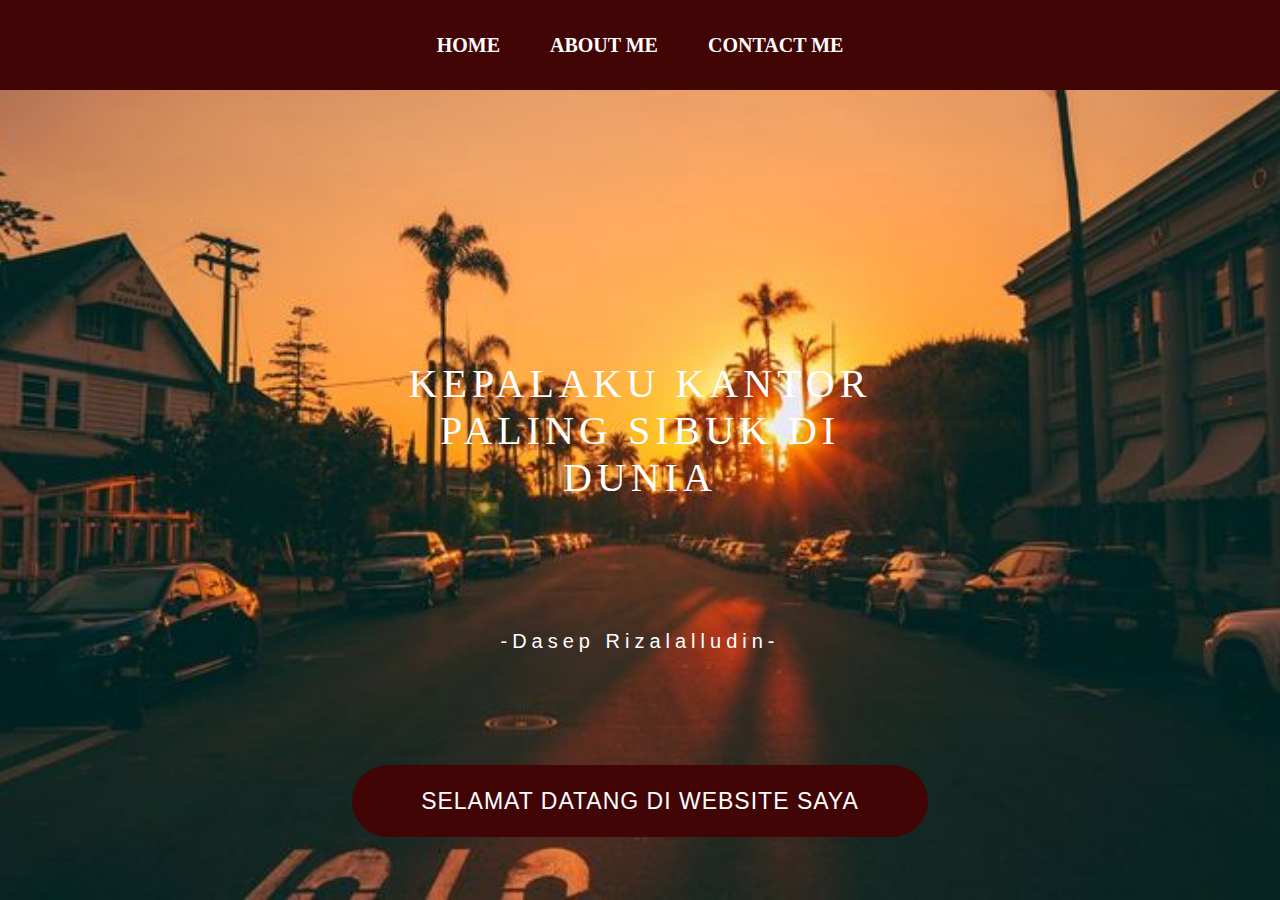
<file: index.html>
<html>
    <head>
        <title>Website Saya</title>
        <link rel="stylesheet" href="style.css" />
    </head>
    <body>
        
        <div class="aa-navbar">
            <li><a href="index.html" class="a-navbar">HOME</a></li>
            <li><a href="about.html" class="a-navbar">ABOUT ME</a></li>
            <li><a href="contact.html" class="a-navbar">CONTACT ME</a></li>
        </div>
        
        <div class="container-content">
            <d1 class="teks-1">KEPALAKU KANTOR PALING SIBUK DI DUNIA</d1>
            <aa class="aa">-Dasep Rizalalludin-</aa>
            <p class="footer">SELAMAT DATANG DI WEBSITE SAYA</p> 
        </div>
       
    </body>
</file>
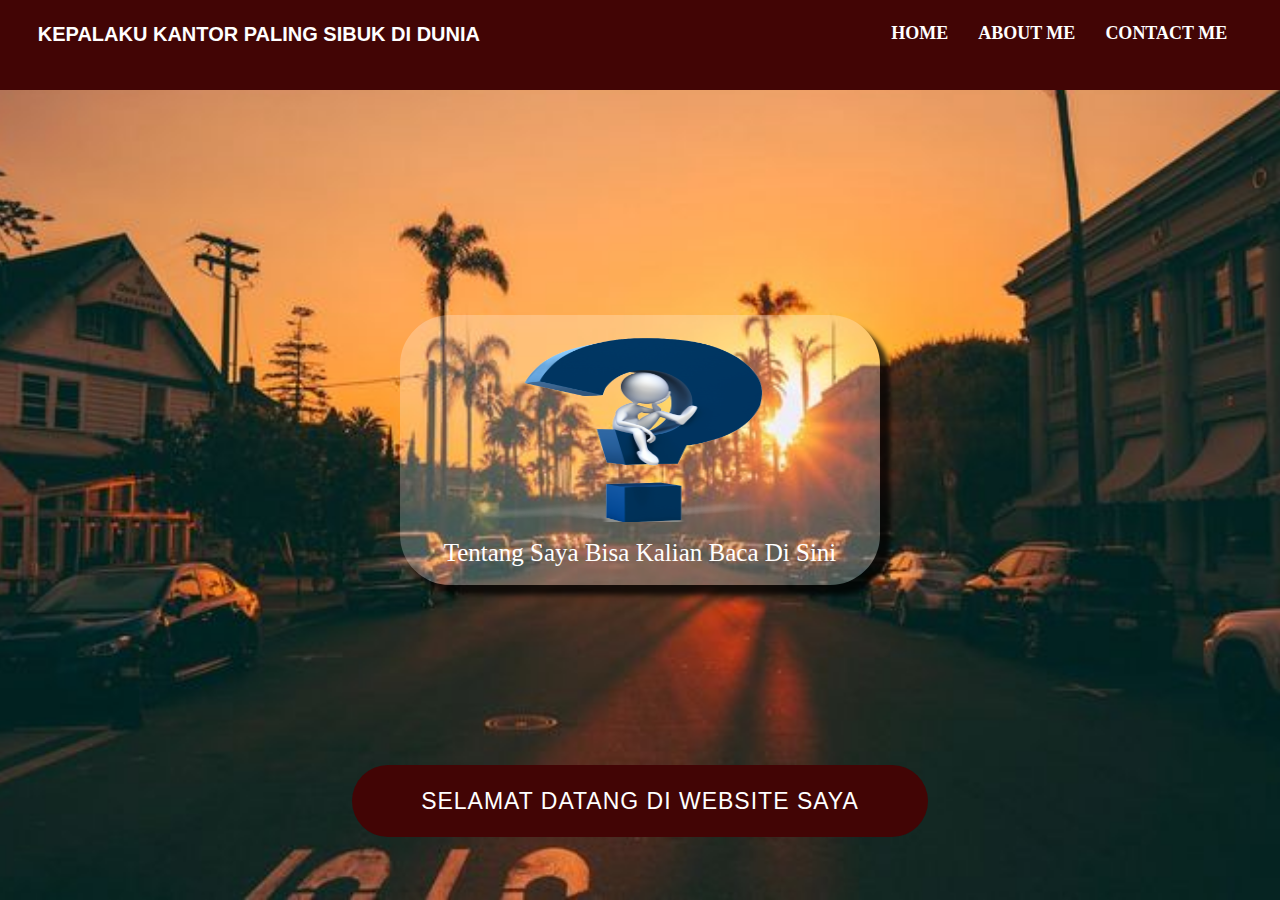
<file: about.html>
<html>
    <head>
        <title>About Me</title>
        <link rel="stylesheet" href="style.css" />
    </head>
    <body>

        <div class="ab-navbar">
            <ul>KEPALAKU KANTOR PALING SIBUK DI DUNIA</ul>
        </div>

        <div class="about">
            <li><a href="index.html" class="a-navbar">HOME</a></li>
            <li><a href="about.html" class="a-navbar">ABOUT ME</a></li>
            <li><a href="contact.html" class="a-navbar">CONTACT ME</a></li>
        </div>
        
        <div class="container-content">
            <a href="biodata.html"
            class="a-content">
                 <img src="data.png" class="img-content"/>
                 <p> Tentang Saya Bisa Kalian Baca Di Sini</p>
            </a>
                <p class="footer">SELAMAT DATANG DI WEBSITE SAYA</p>
        </div>
           
    </body>
</file>
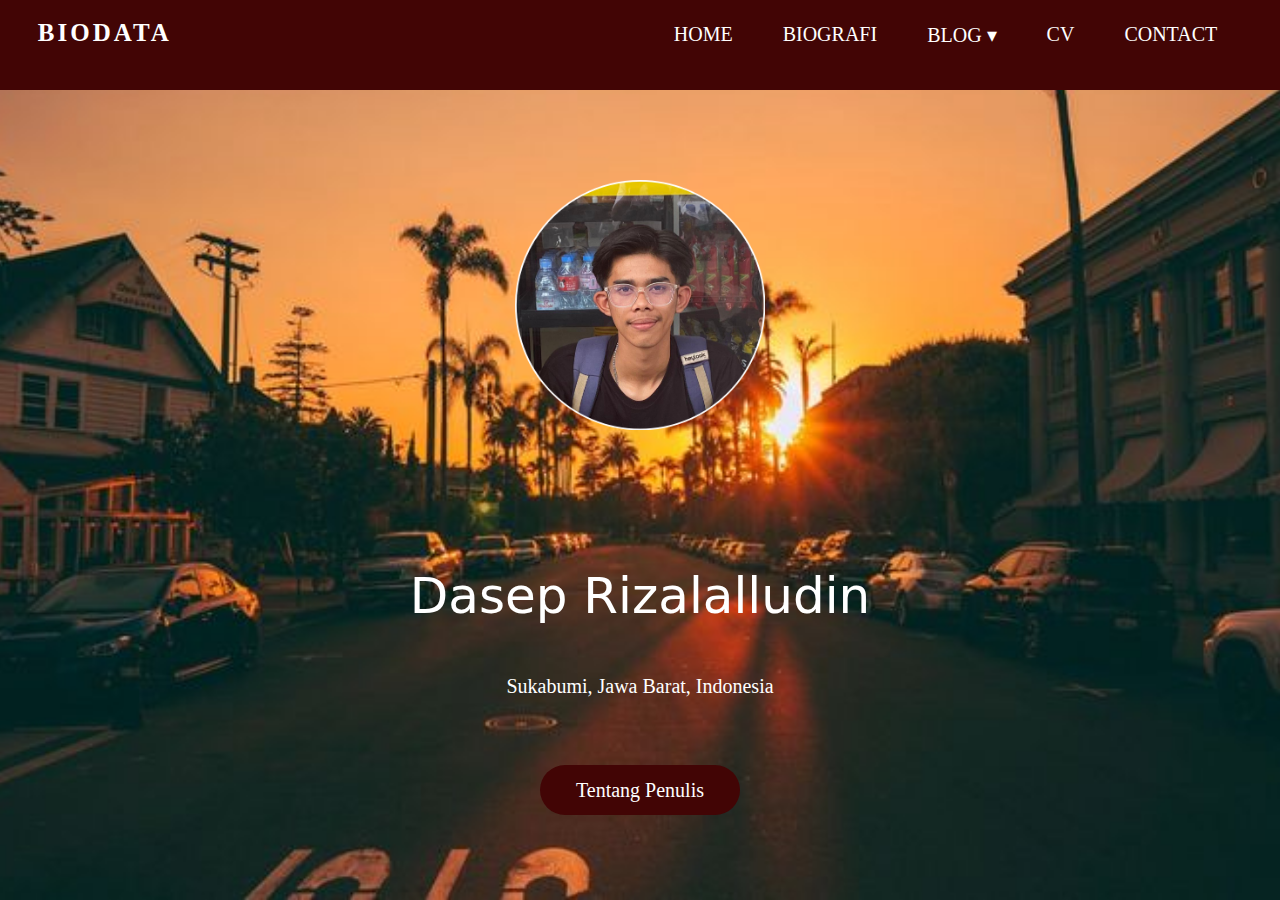
<file: biodata.html>
<html>
    <head>
        <title>BIODATA</title>
        <meta name="viewport" content="width=device-width, intial-scale=1.0">
        <link rel="stylesheet" href="style.css"/>
    </head>
    <body>
        
        <div class="logo">
             <h4>BIODATA</h4>
        </div>

       <div class="bio">
            <li><a href="index.html">HOME</a></li>
                <li><a href="biografi.html">BIOGRAFI</a></li>
                <li><a>BLOG ▾</a>
                    <ul class="dropdown">
                        <li1><a href="essay.html">ESSAY</a></li1>
                        <li2><a href="#">PUTIH ABU</a></li2>
                        <li3><a href="#">PUISI</a></li3>
                    </ul>
                </li>
                <li><a href="cv.html">CV</a></li>
                <li><a href="sosial.html">CONTACT</a></li>
        </div>             

        <div class="fotoku">
            <img src="dace.png" class="dace-content"/>
            <p>Dasep Rizalalludin</p>
            <p1>Sukabumi, Jawa Barat, Indonesia</p1>
            <a href="penulis.html"> Tentang Penulis</a>
        </div>
        
    </body>
</html>
</file>
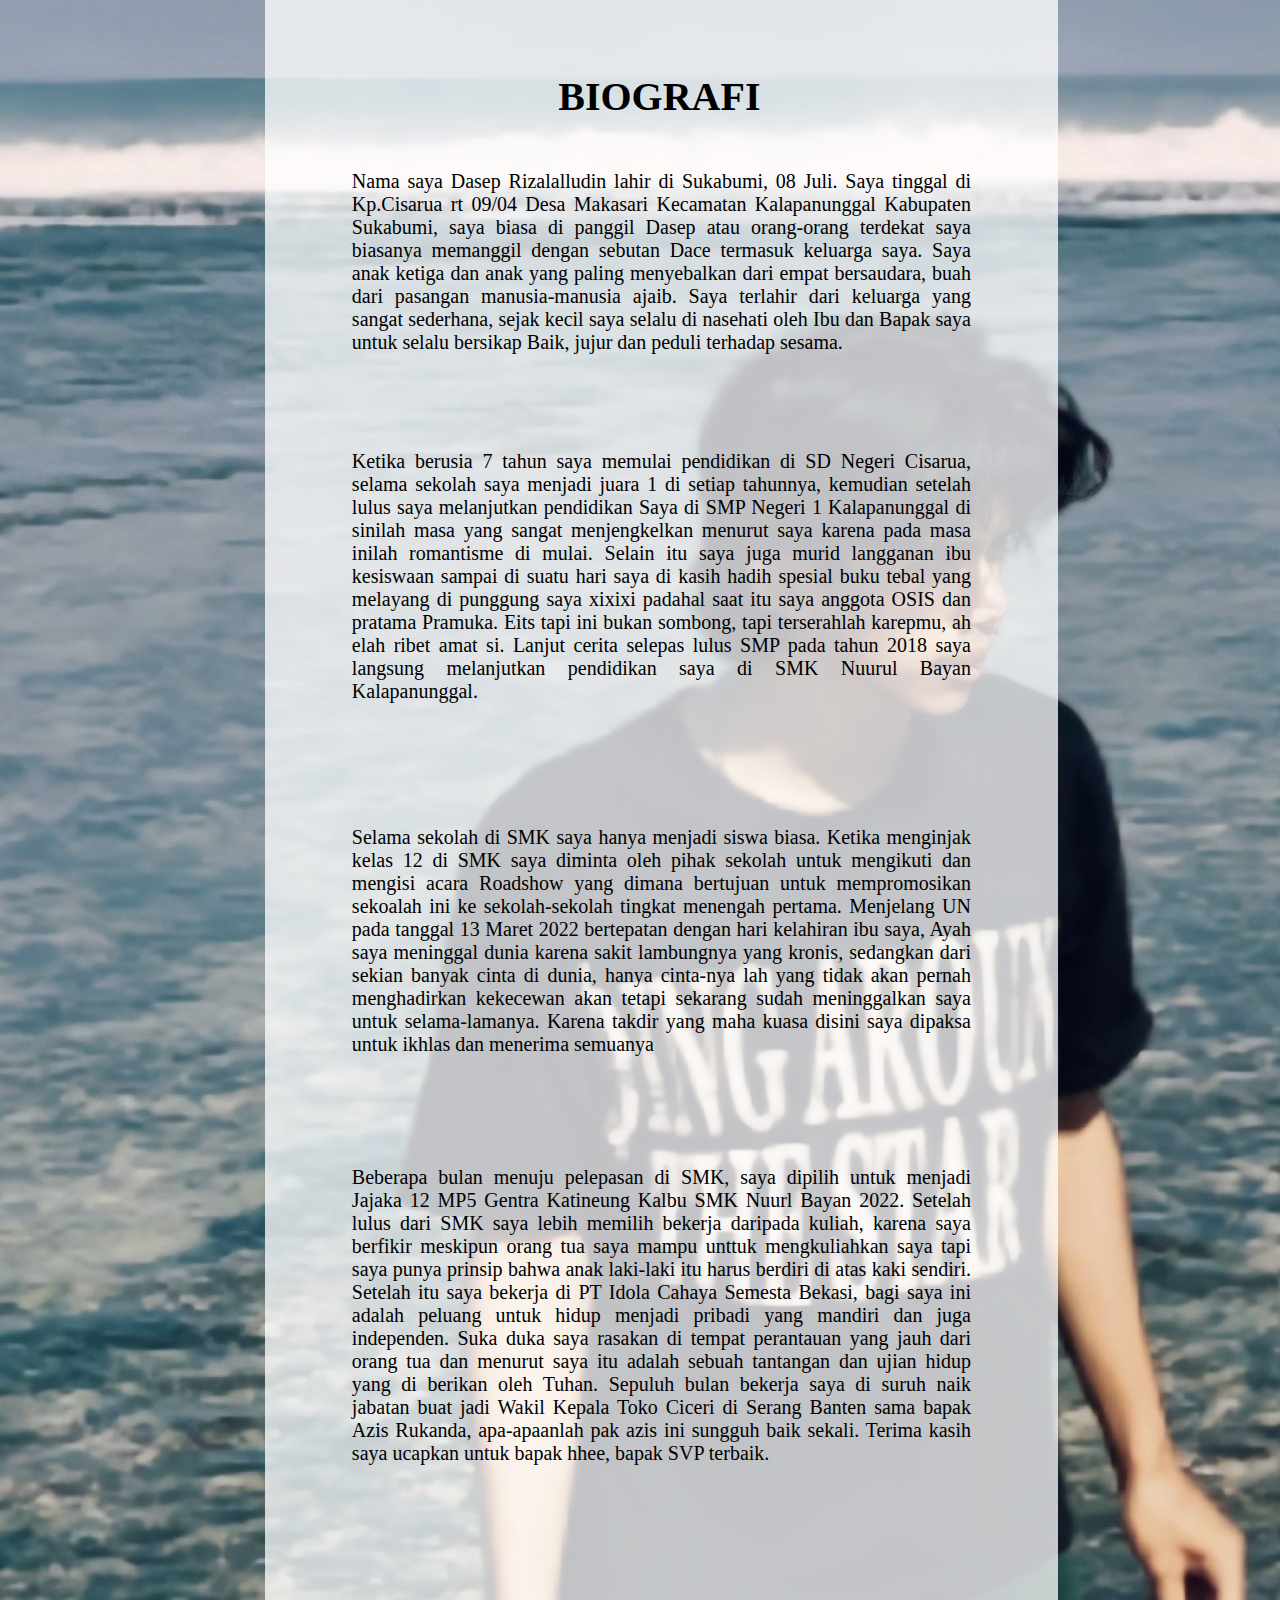
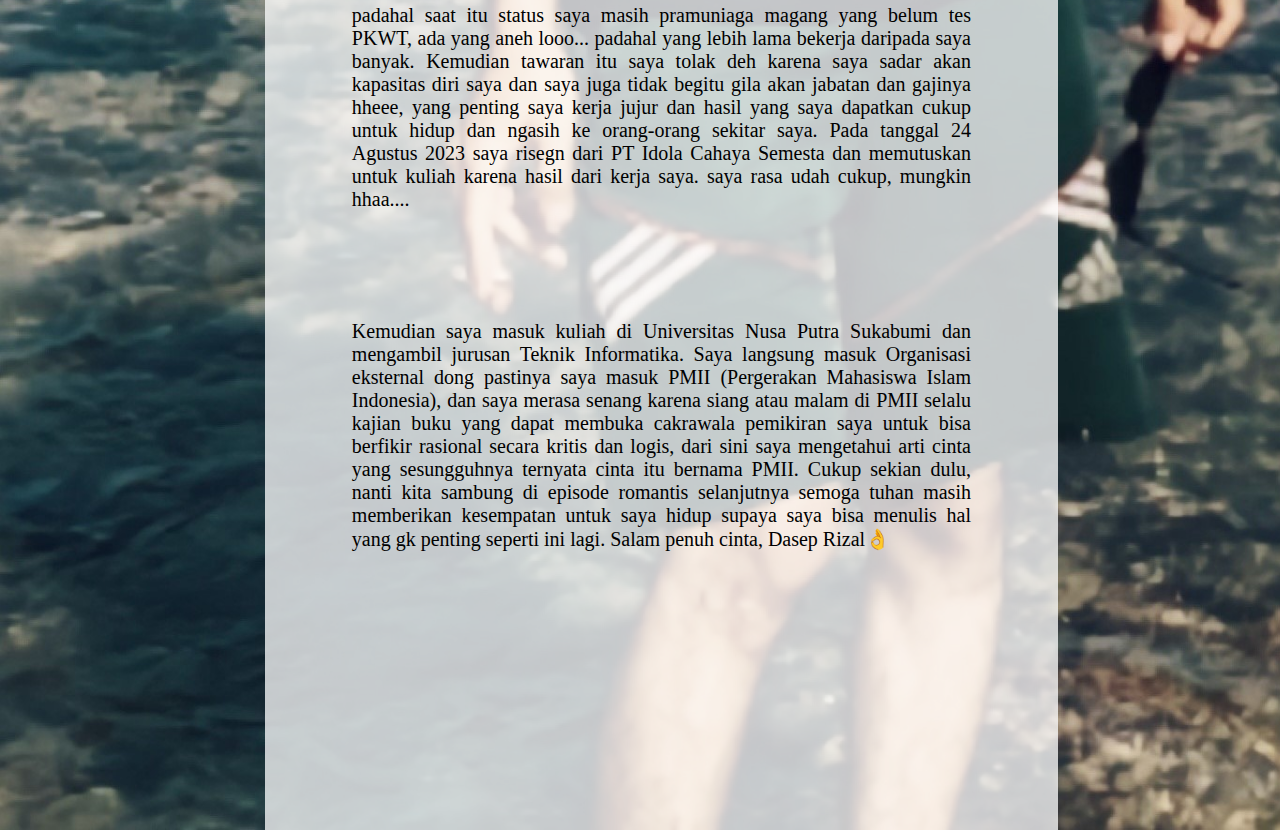
<file: biografi.html>
<html>
    <head>
        <title>Biografi</title>
        <link rel="stylesheet" href="style.css"/>
    </head>

    <body>
        
        <div class="background-image">
            <h1>BIOGRAFI</h1>
            <p>Nama saya Dasep Rizalalludin lahir di Sukabumi, 08 Juli. Saya tinggal di Kp.Cisarua rt 09/04 Desa Makasari Kecamatan Kalapanunggal Kabupaten Sukabumi, saya biasa di panggil Dasep atau orang-orang terdekat saya biasanya memanggil dengan sebutan Dace termasuk keluarga saya. Saya anak ketiga dan anak yang paling menyebalkan dari empat bersaudara, buah dari pasangan manusia-manusia ajaib. Saya terlahir dari keluarga yang sangat sederhana, sejak kecil saya selalu di nasehati oleh Ibu dan Bapak saya untuk selalu bersikap Baik, jujur dan peduli terhadap sesama.</p>
            <p1>Ketika berusia 7 tahun saya memulai pendidikan di SD Negeri Cisarua, selama sekolah saya menjadi juara 1 di setiap tahunnya, kemudian setelah lulus saya melanjutkan pendidikan Saya di SMP Negeri 1 Kalapanunggal di sinilah masa yang sangat menjengkelkan menurut saya karena pada masa inilah romantisme di mulai. Selain itu saya juga murid langganan ibu kesiswaan sampai di suatu hari saya di kasih hadih spesial buku tebal yang melayang di punggung saya xixixi padahal saat itu saya anggota OSIS dan pratama Pramuka. Eits tapi ini bukan sombong, tapi terserahlah karepmu, ah elah ribet amat si. Lanjut cerita selepas lulus SMP pada tahun 2018 saya langsung melanjutkan pendidikan saya di SMK Nuurul Bayan Kalapanunggal.</p1>
            <p2>Selama sekolah di SMK saya hanya menjadi siswa biasa. Ketika menginjak kelas 12 di SMK saya diminta oleh pihak sekolah untuk mengikuti dan mengisi acara Roadshow yang dimana bertujuan untuk mempromosikan sekoalah ini ke sekolah-sekolah tingkat menengah pertama. Menjelang UN pada tanggal 13 Maret 2022 bertepatan dengan hari kelahiran ibu saya, Ayah saya meninggal dunia karena sakit lambungnya yang kronis, sedangkan dari sekian banyak cinta di dunia, hanya cinta-nya lah yang tidak akan pernah menghadirkan kekecewan akan tetapi sekarang  sudah meninggalkan saya untuk selama-lamanya. Karena takdir yang maha kuasa disini saya dipaksa untuk ikhlas dan menerima semuanya</p2>
            <p3>Beberapa bulan menuju pelepasan di SMK, saya dipilih untuk menjadi Jajaka 12 MP5 Gentra Katineung Kalbu SMK Nuurl Bayan 2022. Setelah lulus dari SMK saya lebih memilih bekerja daripada kuliah, karena saya berfikir meskipun orang tua saya mampu unttuk mengkuliahkan saya tapi saya punya prinsip bahwa anak laki-laki itu harus berdiri di atas kaki sendiri. Setelah itu saya bekerja di PT Idola Cahaya Semesta Bekasi, bagi saya ini adalah peluang untuk hidup menjadi pribadi yang mandiri dan juga independen. Suka duka saya rasakan di tempat perantauan yang jauh dari orang tua dan menurut saya itu adalah sebuah tantangan dan ujian hidup yang di berikan oleh Tuhan. Sepuluh bulan bekerja saya di suruh naik jabatan buat jadi Wakil Kepala Toko Ciceri di Serang Banten sama bapak Azis Rukanda, apa-apaanlah pak azis ini sungguh baik sekali. Terima kasih saya ucapkan untuk bapak hhee, bapak SVP terbaik.</p3>
            <p4>padahal saat itu status saya masih pramuniaga magang yang belum tes PKWT, ada yang aneh looo... padahal yang lebih lama bekerja daripada saya banyak. Kemudian tawaran itu saya tolak deh karena saya sadar akan kapasitas diri saya dan saya juga tidak begitu gila akan jabatan dan gajinya hheee, yang penting saya kerja jujur dan hasil yang saya dapatkan cukup untuk hidup dan ngasih ke orang-orang sekitar saya. Pada tanggal 24 Agustus 2023 saya risegn dari PT Idola Cahaya Semesta dan memutuskan untuk kuliah karena hasil dari kerja saya. saya rasa udah cukup, mungkin hhaa.... </p4>
            <p5>Kemudian saya masuk kuliah di Universitas Nusa Putra Sukabumi dan mengambil jurusan Teknik Informatika. Saya langsung  masuk Organisasi eksternal dong pastinya saya masuk PMII (Pergerakan Mahasiswa Islam Indonesia), dan saya merasa senang karena siang atau malam di PMII selalu kajian buku yang dapat membuka cakrawala pemikiran saya untuk bisa berfikir rasional secara kritis dan logis, dari sini saya mengetahui arti cinta yang sesungguhnya ternyata cinta itu bernama PMII. Cukup sekian dulu, nanti kita sambung di episode romantis selanjutnya semoga tuhan masih memberikan kesempatan untuk saya hidup supaya saya bisa menulis hal yang gk penting seperti ini lagi. Salam penuh cinta, Dasep Rizal👌</p5>
        </div>

        <div class="biografi"> 
            <img src="pantai.jpg">   
        </div>
    
    </body>
</html>
</file>
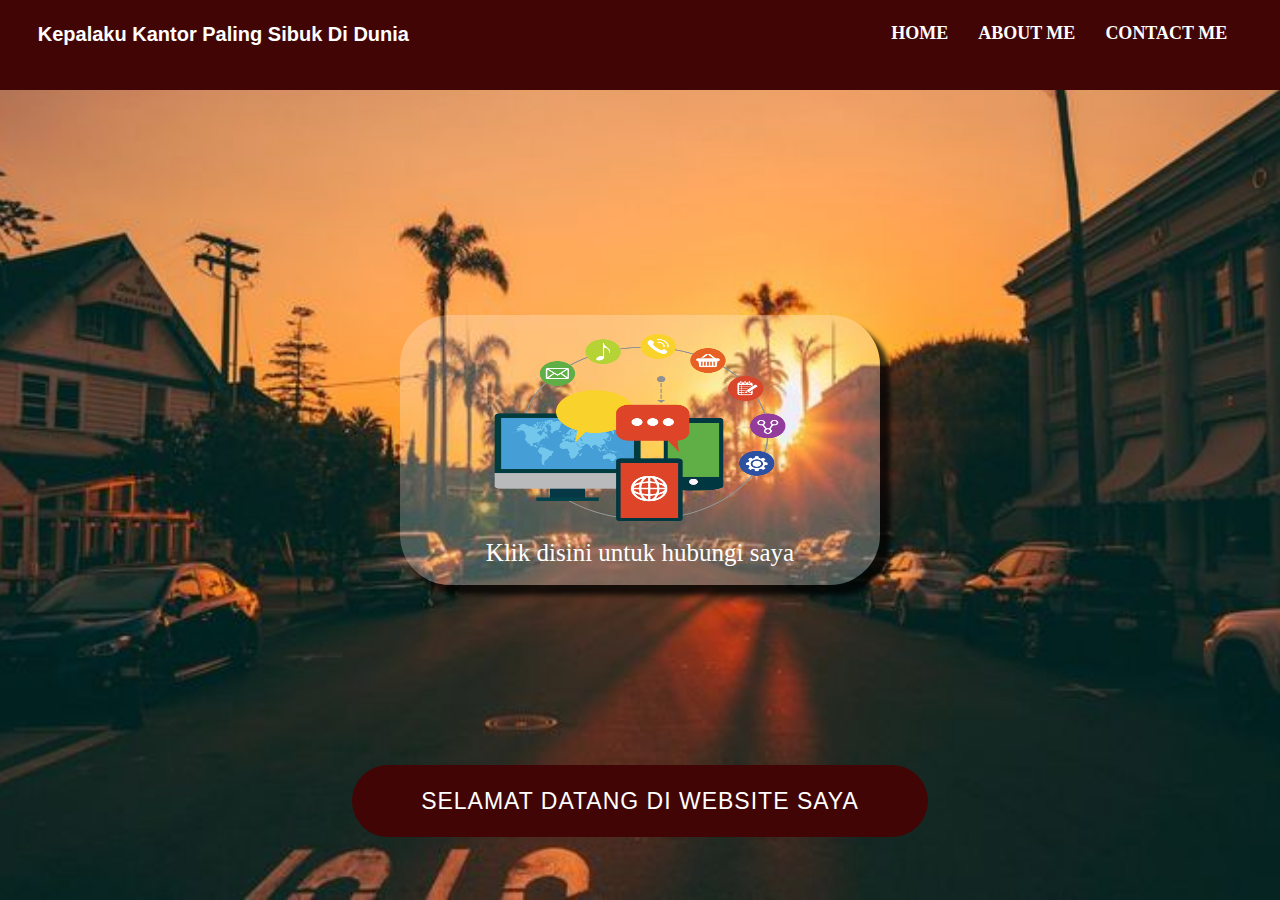
<file: contact.html>
<html>
    <head>
        <title>Contact Me</title>
        <link rel="stylesheet" href="style.css" />
    </head>
    <body>
        <div class="ab-navbar">
            <ul>Kepalaku Kantor Paling Sibuk Di Dunia</ul>
        </div>
        
        <div class="about">
            <li><a href="index.html" class="a-navbar">HOME</a></li>
            <li><a href="about.html" class="a-navbar">ABOUT ME</a></li>
            <li><a href="contact.html" class="a-navbar">CONTACT ME</a></li>
        </div>
    
        <div class="container-content">
            <a href="sosial.html"
            class="a-content">
                 <img src="sosial.png" class="img-content"/>
                 <p> Klik disini untuk hubungi saya</p>
            </a>
                <p class="footer">SELAMAT DATANG DI WEBSITE SAYA</p>
        </div> 
    </body>
</file>
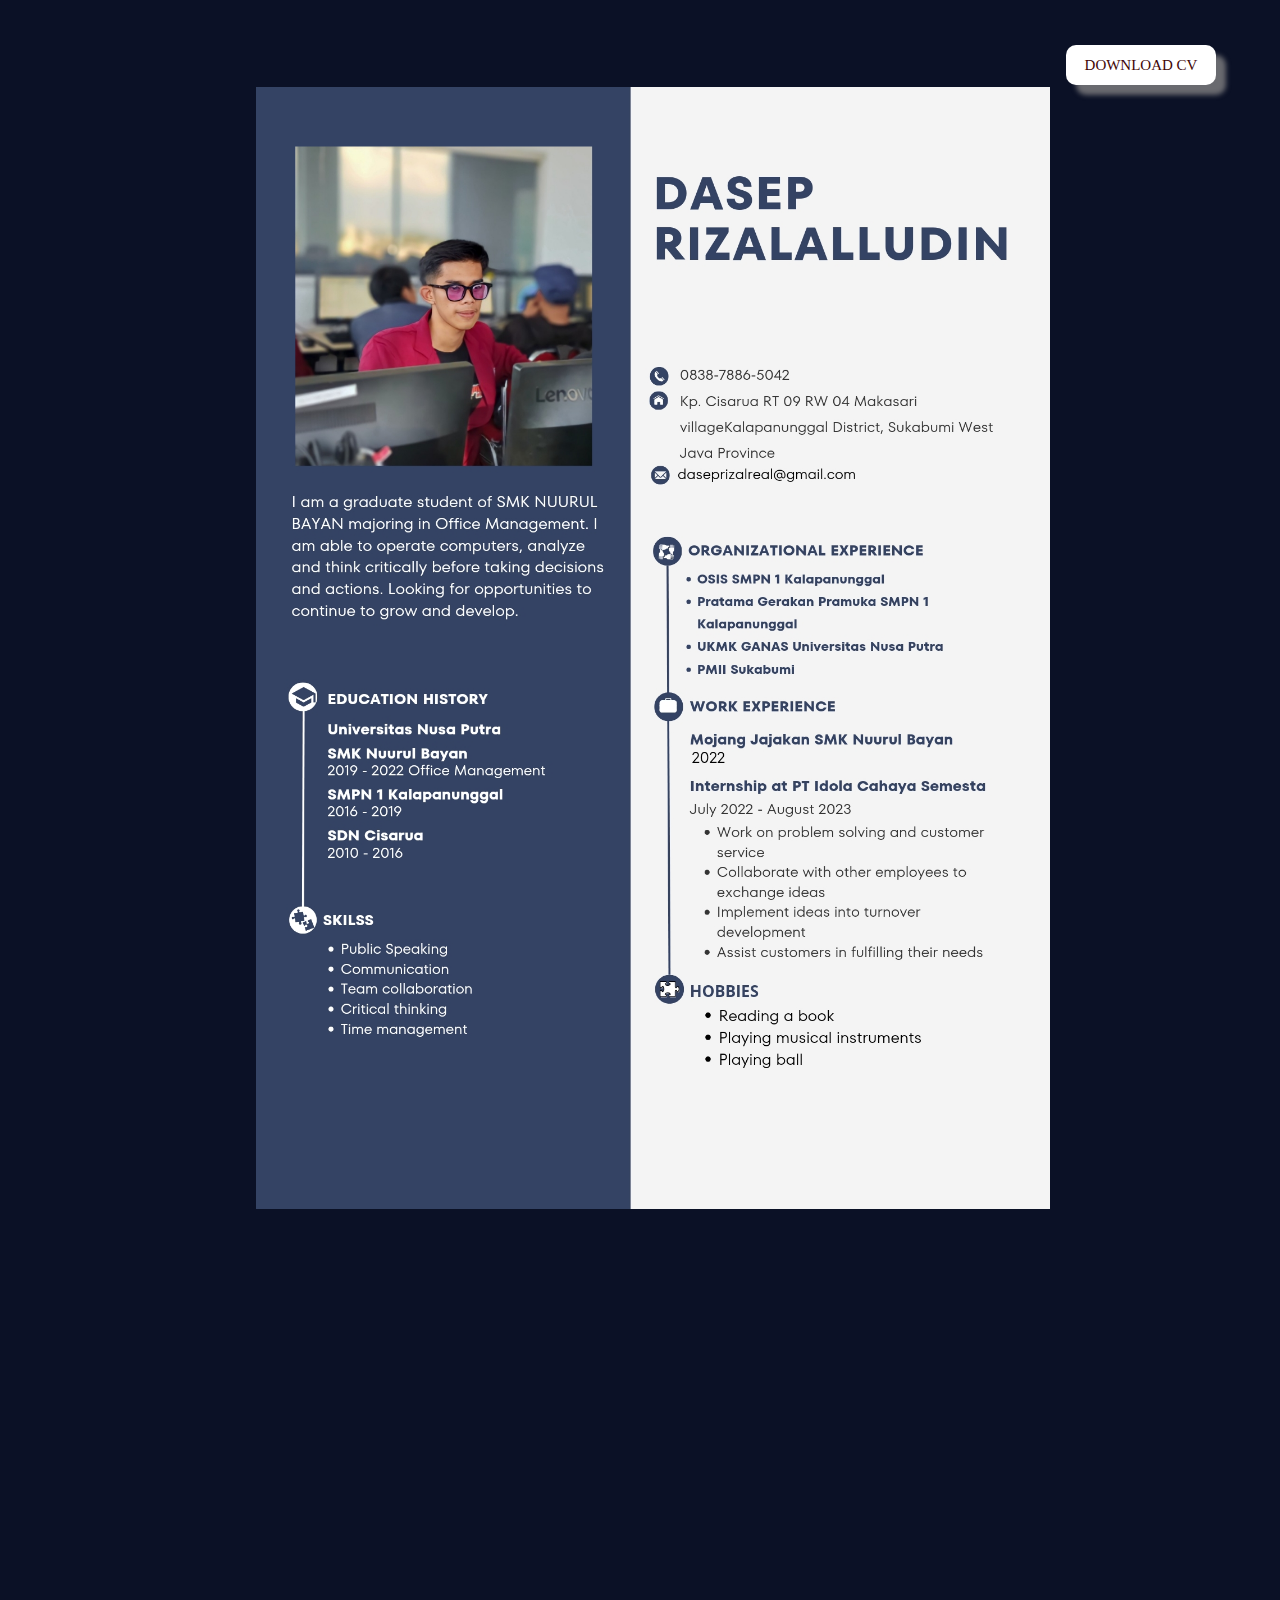
<file: cv.html>
<!DOCTYPE html>
<html lang="en">
<head>
    <title>Curriculum Vitae</title>
    <link rel="stylesheet" href="style.css"/>
</head>
<body>
    <div class="cv">
        <img src="CV ku.jpg" class="cvku"/>
        <a href="CV ku.jpg" class="dw" download>DOWNLOAD CV</a>
    </div>
</body>
</html>
</file>
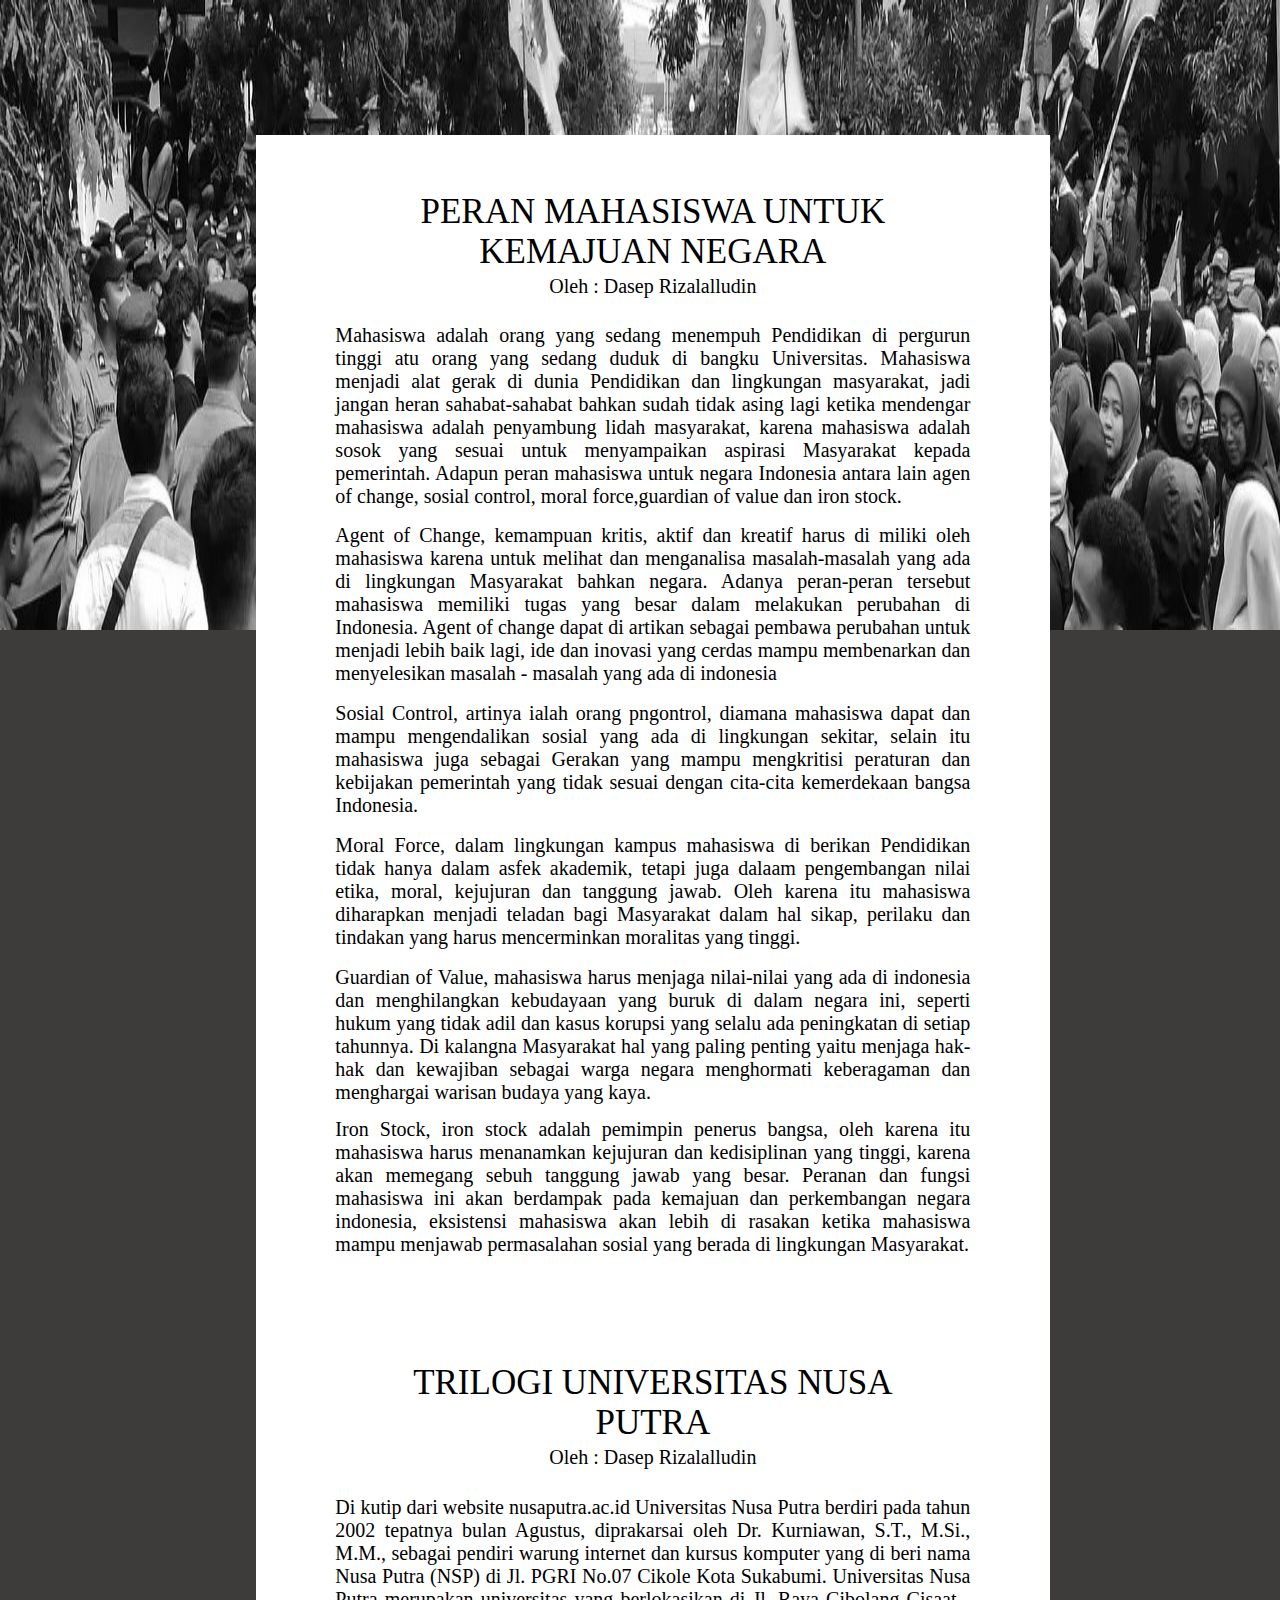
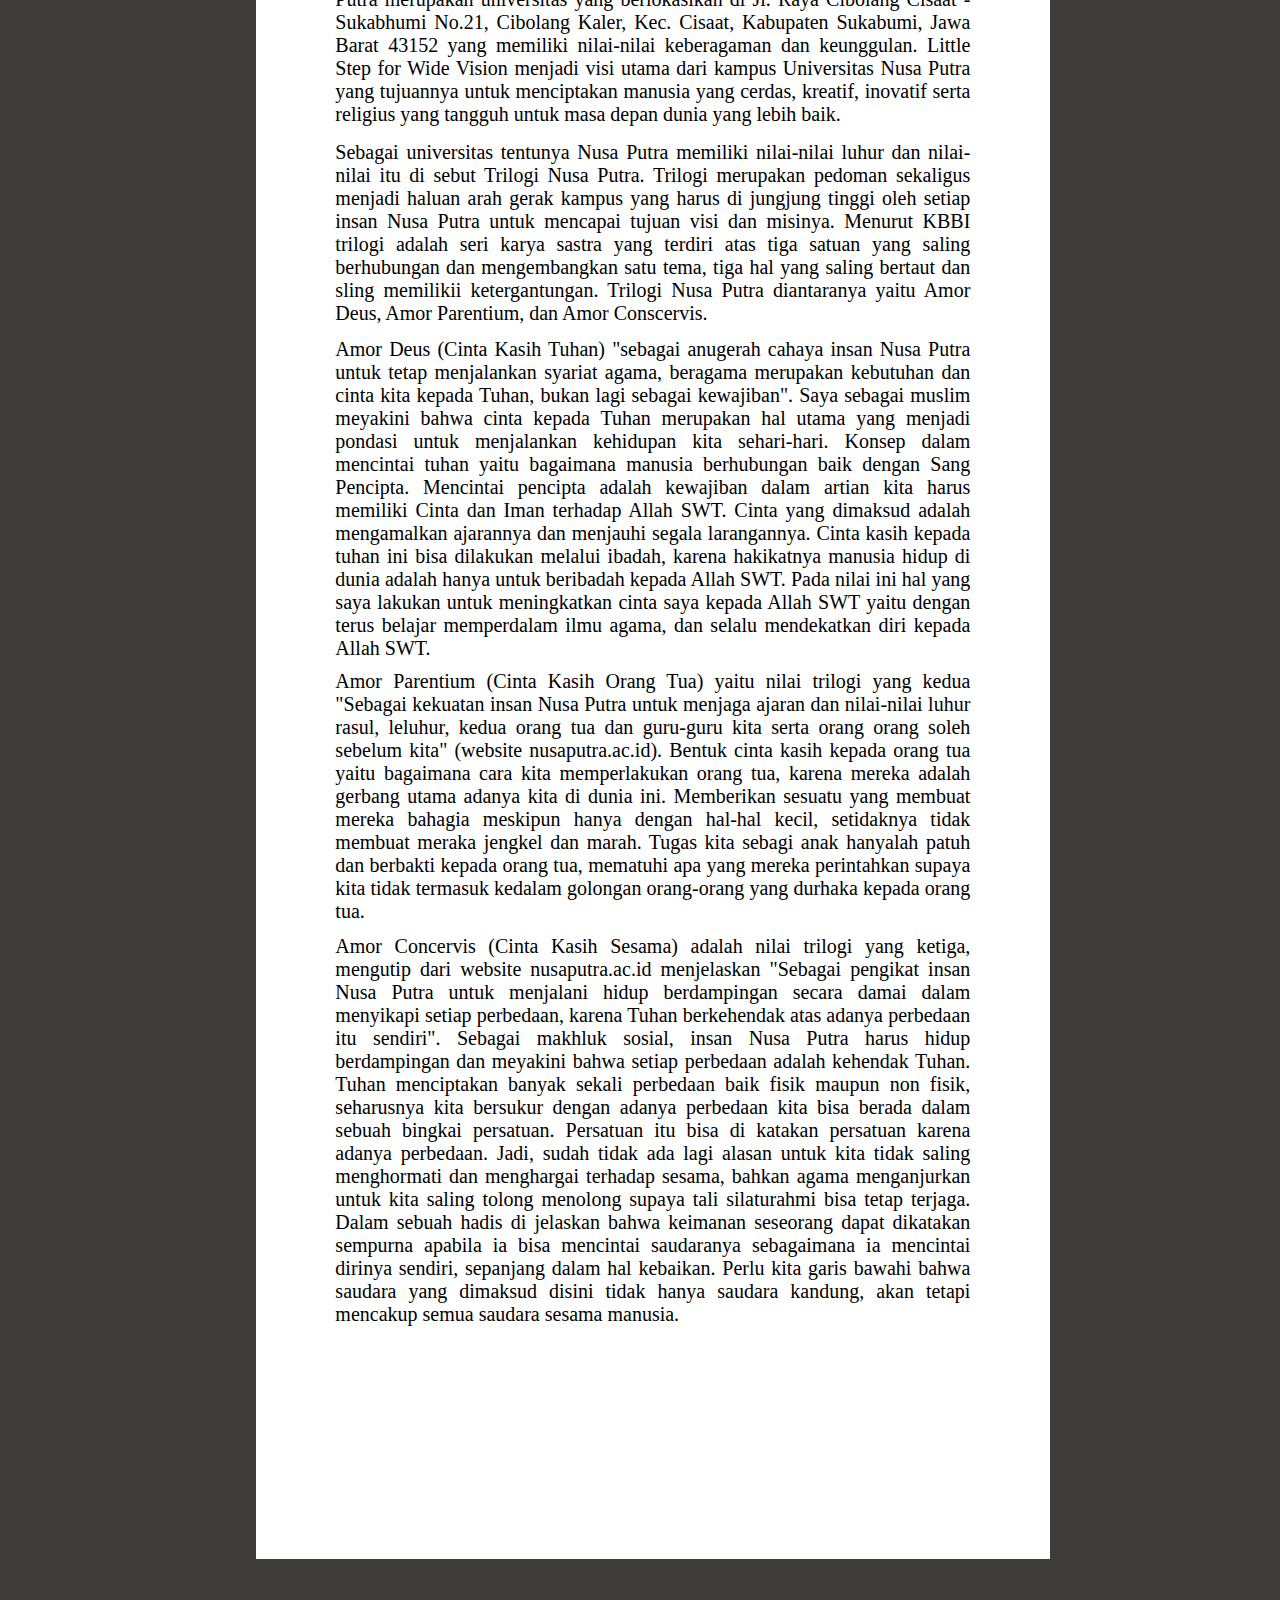
<file: essay.html>
<!DOCTYPE html>
<html lang="en">
<head>
    <title>ESSAY</title>
    <link rel="stylesheet" href="blog.css">
</head>
<body>
    

    <div class="essay">
        <img src="demo.jpg" class="batiku">
    <div class="mahasiswa">
        <p>PERAN MAHASISWA UNTUK KEMAJUAN NEGARA</p>
        <p1>Oleh : Dasep Rizalalludin</p1>
            <p2>Mahasiswa adalah orang yang sedang menempuh Pendidikan di pergurun tinggi atu orang yang sedang duduk di bangku Universitas. Mahasiswa menjadi alat gerak di dunia Pendidikan dan lingkungan masyarakat, jadi jangan heran sahabat-sahabat bahkan sudah tidak asing lagi ketika mendengar mahasiswa adalah penyambung lidah masyarakat, karena mahasiswa adalah sosok yang sesuai untuk menyampaikan aspirasi Masyarakat kepada pemerintah. Adapun peran mahasiswa untuk negara Indonesia antara lain agen of change, sosial control, moral force,guardian of value dan iron stock.</p2>
            <p3>Agent of Change, kemampuan kritis, aktif dan kreatif harus di miliki oleh mahasiswa karena untuk melihat dan menganalisa masalah-masalah yang ada di lingkungan Masyarakat bahkan negara. Adanya peran-peran tersebut mahasiswa memiliki tugas yang besar dalam melakukan perubahan di Indonesia. Agent of change dapat di artikan sebagai pembawa perubahan untuk menjadi lebih baik lagi, ide dan inovasi yang cerdas mampu membenarkan dan menyelesikan masalah -  masalah yang ada di indonesia</p3>
            <p4>Sosial Control, artinya ialah orang pngontrol, diamana mahasiswa dapat dan mampu mengendalikan sosial yang ada di lingkungan sekitar, selain itu mahasiswa juga sebagai Gerakan yang mampu mengkritisi peraturan dan kebijakan pemerintah yang tidak sesuai dengan cita-cita kemerdekaan bangsa Indonesia.</p4>
            <p5>Moral Force, dalam lingkungan kampus mahasiswa di berikan Pendidikan tidak hanya dalam asfek akademik, tetapi juga dalaam pengembangan nilai etika, moral, kejujuran dan tanggung jawab. Oleh karena itu mahasiswa diharapkan menjadi teladan bagi Masyarakat dalam hal sikap, perilaku dan tindakan yang harus mencerminkan moralitas yang tinggi.</p5>
            <p6> Guardian of Value, mahasiswa harus menjaga nilai-nilai yang ada di indonesia dan menghilangkan kebudayaan yang buruk di dalam negara ini, seperti hukum yang tidak adil dan kasus korupsi yang selalu ada peningkatan di setiap tahunnya. Di kalangna Masyarakat hal yang paling penting yaitu menjaga hak-hak dan kewajiban sebagai warga negara menghormati keberagaman dan menghargai warisan budaya yang kaya.</p6>
           <p7>Iron Stock, iron stock adalah pemimpin penerus bangsa, oleh karena itu mahasiswa harus menanamkan kejujuran dan kedisiplinan yang tinggi, karena akan memegang sebuh tanggung jawab yang besar. Peranan dan fungsi mahasiswa ini akan berdampak pada kemajuan dan perkembangan negara indonesia, eksistensi mahasiswa akan lebih di rasakan ketika mahasiswa mampu menjawab  permasalahan sosial yang berada di lingkungan Masyarakat.</p7> 
    <div class="trilogi">
        <p>TRILOGI UNIVERSITAS NUSA PUTRA</p>
        <p1>Oleh : Dasep Rizalalludin</p1>
        <p2>Di kutip dari website nusaputra.ac.id Universitas Nusa Putra berdiri pada tahun 2002 tepatnya bulan Agustus, diprakarsai oleh Dr. Kurniawan, S.T., M.Si., M.M., sebagai pendiri warung internet dan kursus komputer yang di beri nama Nusa Putra (NSP) di Jl. PGRI No.07 Cikole Kota Sukabumi. Universitas Nusa Putra merupakan universitas yang berlokasikan di Jl. Raya Cibolang Cisaat - Sukabhumi No.21, Cibolang Kaler, Kec. Cisaat, Kabupaten Sukabumi, Jawa Barat 43152 yang memiliki nilai-nilai keberagaman dan keunggulan. Little Step for Wide Vision menjadi visi utama dari kampus Universitas Nusa Putra yang tujuannya untuk menciptakan manusia yang cerdas, kreatif, inovatif serta religius yang tangguh untuk masa depan dunia yang lebih baik.</p2>
        <p3>Sebagai universitas tentunya Nusa Putra memiliki nilai-nilai luhur dan nilai-nilai itu di sebut Trilogi Nusa Putra. Trilogi merupakan pedoman sekaligus menjadi haluan arah gerak kampus yang harus di jungjung tinggi oleh setiap insan Nusa Putra untuk mencapai tujuan visi dan misinya. Menurut KBBI trilogi adalah seri karya sastra yang terdiri atas tiga satuan yang saling berhubungan dan mengembangkan satu tema, tiga hal yang saling bertaut dan sling memilikii ketergantungan. Trilogi Nusa Putra diantaranya yaitu Amor Deus, Amor Parentium, dan Amor Conscervis.</p3>
        <p4>Amor Deus (Cinta Kasih Tuhan) "sebagai anugerah cahaya insan Nusa Putra untuk tetap menjalankan syariat agama, beragama merupakan kebutuhan dan cinta kita kepada Tuhan, bukan lagi sebagai kewajiban". Saya sebagai muslim meyakini bahwa cinta kepada Tuhan merupakan hal utama yang menjadi pondasi untuk menjalankan kehidupan kita sehari-hari. Konsep dalam mencintai tuhan yaitu bagaimana manusia berhubungan baik dengan Sang Pencipta. Mencintai pencipta adalah kewajiban dalam artian kita harus memiliki Cinta dan Iman terhadap Allah SWT. Cinta yang dimaksud adalah mengamalkan ajarannya dan menjauhi segala larangannya. Cinta kasih kepada tuhan ini bisa dilakukan melalui ibadah, karena hakikatnya manusia hidup di dunia adalah hanya untuk beribadah kepada Allah SWT. Pada nilai ini hal yang saya lakukan untuk meningkatkan cinta saya kepada Allah SWT yaitu dengan terus belajar memperdalam ilmu agama, dan selalu mendekatkan diri kepada Allah SWT. </p4>
        <p5>Amor Parentium (Cinta Kasih Orang Tua) yaitu nilai trilogi yang kedua "Sebagai kekuatan insan Nusa Putra untuk menjaga ajaran dan nilai-nilai luhur rasul, leluhur, kedua orang tua dan guru-guru kita serta orang orang soleh sebelum kita" (website nusaputra.ac.id). Bentuk cinta kasih kepada orang tua yaitu bagaimana cara kita memperlakukan orang tua, karena mereka adalah gerbang utama adanya kita di dunia ini. Memberikan sesuatu yang membuat mereka bahagia meskipun hanya dengan hal-hal kecil, setidaknya tidak membuat meraka jengkel dan marah. Tugas kita sebagi anak hanyalah patuh dan berbakti kepada orang tua, mematuhi apa yang mereka perintahkan supaya kita tidak termasuk kedalam golongan orang-orang yang durhaka kepada orang tua.   </p5>
        <p6>Amor Concervis (Cinta Kasih Sesama) adalah nilai trilogi yang ketiga, mengutip dari website nusaputra.ac.id menjelaskan "Sebagai pengikat insan Nusa Putra untuk menjalani hidup berdampingan secara damai dalam menyikapi setiap perbedaan, karena Tuhan berkehendak atas adanya perbedaan itu sendiri". Sebagai makhluk sosial, insan Nusa Putra harus hidup berdampingan dan meyakini bahwa setiap perbedaan adalah kehendak Tuhan. Tuhan menciptakan banyak sekali perbedaan baik fisik maupun non fisik, seharusnya kita bersukur dengan adanya perbedaan kita bisa berada dalam sebuah bingkai persatuan. Persatuan itu bisa di katakan persatuan karena adanya perbedaan.  Jadi, sudah tidak ada lagi alasan untuk kita tidak saling menghormati dan menghargai terhadap sesama, bahkan agama menganjurkan untuk kita saling tolong menolong supaya tali silaturahmi bisa tetap terjaga. Dalam sebuah hadis di jelaskan  bahwa keimanan seseorang dapat dikatakan sempurna apabila ia bisa mencintai saudaranya sebagaimana ia mencintai dirinya sendiri, sepanjang dalam hal kebaikan. Perlu kita garis bawahi bahwa saudara yang dimaksud disini tidak hanya saudara kandung, akan tetapi mencakup semua saudara sesama manusia.   </p6>
    </div>
    </div>
    
    </div>
    
</body>
</html>
</file>
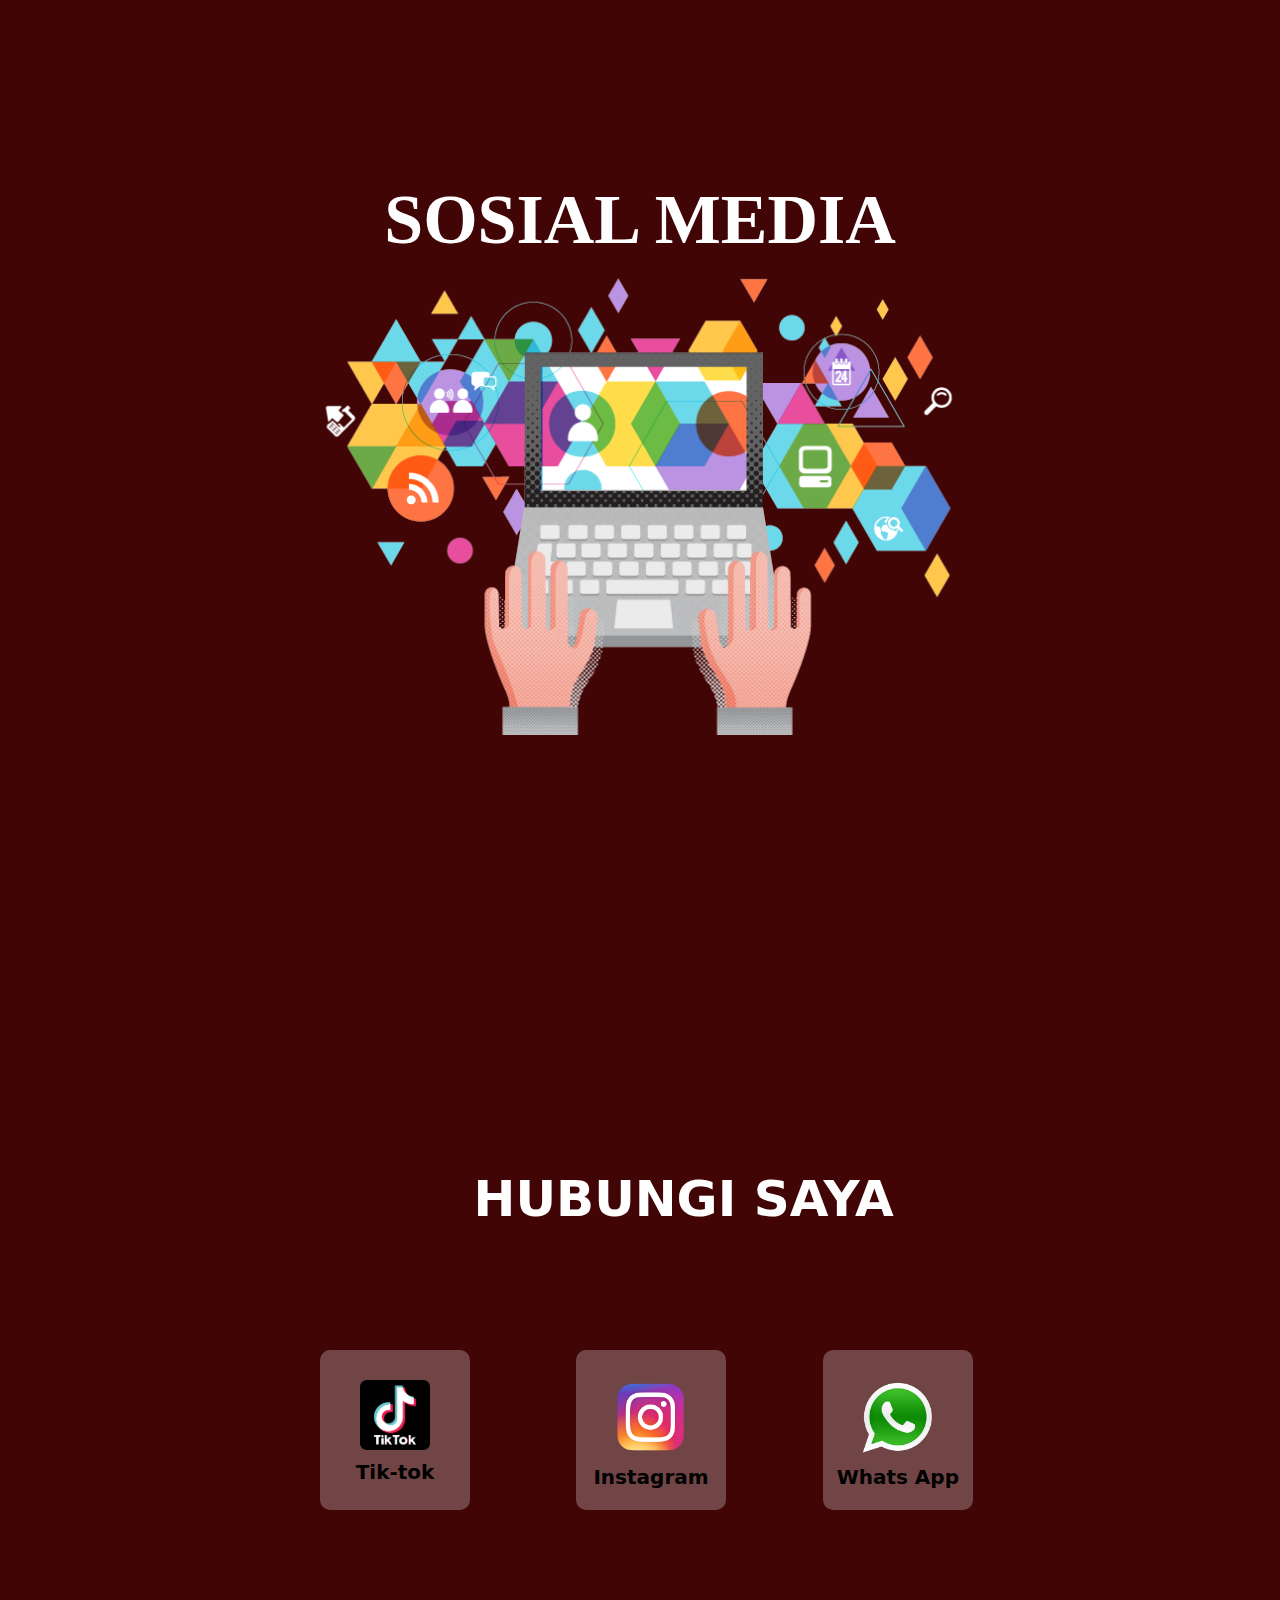
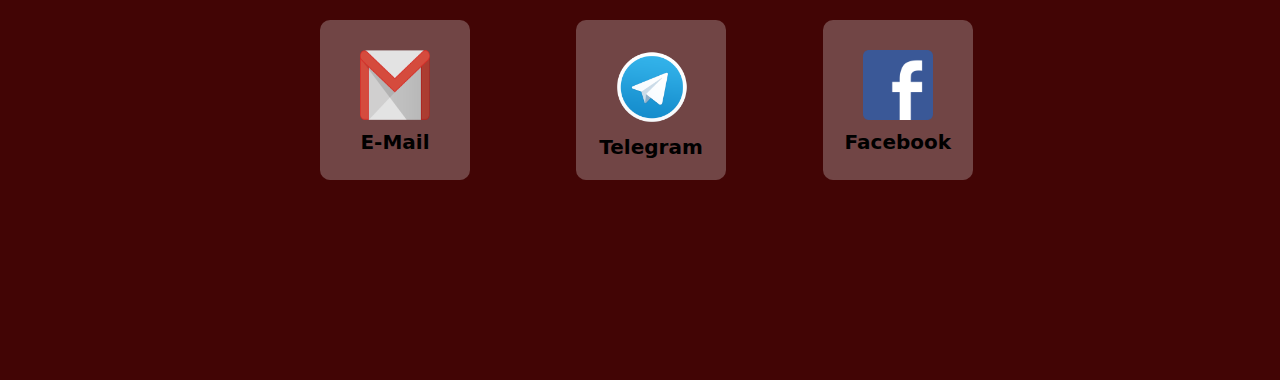
<file: sosial.html>
<html>
    <head>
        <title>Media Sosial</title>
        <link rel="stylesheet" href="style.css">
    </head>

    <body>
        <div class="sosial-image">
            <ul>
            <h1>SOSIAL MEDIA</h1>
            </ul>
                <img src="medsos.png">
        </div>

        <div class="hubungi"> 
            <ul>
                <h1>HUBUNGI SAYA </h1>
            </ul>
        

        <div class ="box-kiri">
            <a href="https://www.tiktok.com/@boyculo?_t=8lnbsdu62VD&_r=1"
            class="box-conten">
            <img src="tiktok.png" width="70px" height="70px">
            <p1><h2>Tik-tok</h2></p1>
        </div>
       
        <div class="box-tengah">
            <a href="https://instagram.com/daseprizal_"
            class="box-conten">
            <img src="instagram.png" width="75px" height="75px">
            <p1><h2>Instagram</h2></p1>
            </a>
        </div>

        <div class="box-kanan">
            <a href="https://wa.link/h15j77"
            class="box-conten">
            <img src="whatsapp.png" width="75px" height="75px">
            <p1><h2>Whats App</h2></p1>
        </div>

        <div class="box-1">
            <a href="mailto:daseprizalreal@gmail.com"
            class="box-conten">
            <img src="e-mail.png" width="70px" height="70px">
            <p1><h2>E-Mail</h2></p1>
        </div>

        <div class="box-2">
            <a href="#"
            class="box-conten">
            <img src="telegrm.png" width="75px" height="75px">
            <p1><h2>Telegram</h2></p1>
        </div>

        <div class="box-3">
            <a href="#"
            class="box-conten">
            <img src="facebook.png" width="70px" height="70px">
            <p1><h2>Facebook</h2></p1>
        </div>
        </div>
        
        
       
    
    
    
    </body>
</html>
</file>
<file: style.css>
*,
 html{
    margin: 0;
    padding: 0;
 }
 .aa-navbar{
   display: flex;
   list-style: none;
   position: absolute;
   margin-top: 0;
   background: rgb(66, 5, 5);
   width: 100%;
   height: 10vh;
   justify-content: center;
   align-items: center;
}
.aa-navbar li a{
   color: white;
   text-decoration: none;
   font-size: 20px;
   padding: 10px;
   margin: 15px; 
}
.aa-navbar a:hover{
   background-color:white;
   color: rgb(66, 5, 5);
   border-radius: 10px;
}
 .a-navbar{
   color: white;
   text-decoration: none;
   font-weight: 700;
 }
 .ab-navbar{
   background: rgb(66, 5, 5);
   width: 100%;
   height: 10vh;
   position: absolute;
   margin-top: 0; 
 }
 .ab-navbar ul{
   color: white;
   font-size: 20px;
   font-weight: 700;
   font-family: Arial, Helvetica, sans-serif;
   position: absolute;
   left: 1cm;
   top: 0.6cm;
}
.about{
   display: flex;
   list-style: none;
   justify-content: space-between;
   position: absolute;
   right: 1cm;
   margin-top: 0.6cm;
}

.about li a{
   color: rgb(255, 255, 255);
   text-decoration: none;
   font-size: 18;
   padding: 10px;
   margin: 5px;
   background-color: none;
}

.about a:hover{
   background-color:white;
   color: rgb(66, 5, 5);
   border-radius: 10px
}
.container-content{
   background: url(senja.jpeg);
   background-size: cover;
   background-position: center;
   display: flex;
   justify-content: center;
   align-items: center;
   height: 100vh;
}
.footer{
   color: white;
   font-size: 23px;
   letter-spacing: 1px;
   font-family: Arial, Helvetica, sans-serif;
   display: flex;
   justify-content: center;
   align-items: center;
   position: absolute;
   top: 85%;
   background: rgb(66, 5, 5);
   width: 45%;
   height: 8vh;
   border-radius: 100px;
}
.container-content a:hover{
   background-color: rgba(231, 231, 231, 0.405);   
}
 .a-content{
   background-color: rgba(255, 255, 255, 0.249);  
   color: white;
   text-decoration:none;
   font-size: 25px;
   width: 480px;
   height: 270px;
   display:flex;
   flex-direction: column;
   justify-content: space-evenly;
   align-items: center;
   text-align: center;
   border-radius: 50px;
   box-shadow: 10px 10px 5px 0px rgb(5, 5, 5);
   -webkit-box-shadow: 10px 10px 5px 0px rgba(0,0,0,0.75);
   -moz-box-shadow: 10px 10px 5px 0px rgba(0,0,0,0.75);
}
 .img-content{
    width: 70%;
    height: 70%;
}
.fotoku{
   background: url(senja.jpeg);
   background-size: cover;
   background-position: center;
   display: flex;
   justify-content: center;
   align-items: center;
   height: 100vh;
   flex-direction:column;
   align-items: center;
   font-size: 20px;
}
.fotoku p{
   color: white;
   font-size: 50px;
   font-family: system-ui, -apple-system, BlinkMacSystemFont, 'Segoe UI', Roboto, Oxygen, Ubuntu, Cantarell, 'Open Sans', 'Helvetica Neue', sans-serif ;
   position: absolute;
   top: 63%;
}
.fotoku p1{
   color: white;
   font-size: 20px;
   position: absolute;
   top: 75%;
}
.fotoku a{
   color: white;
   font-size: 20px;
   background: rgb(66, 5, 5);
   width: 200px;
   height: 50px;
   border-radius: 100px;
   justify-content: center;
   align-items: center;
   display: flex;
   text-decoration: none;
   position: absolute;
   top:85%;
}
.fotoku a:hover{
   background-color: rgba(200, 180, 180, 0.329);
   color: rgb(255, 255, 255);
}
.dace-content{
   display: flex;
   width: 250px;
   height:250px;
   position: absolute;
   top:20%   
}
.penulis{
   background: rgba(243, 236, 226, 0.671);
   position: absolute;
   width: 21cm;
   height: 100vh;
   left: 7cm;
}
.penulis h1{
   font-size: 40px;
   text-align: left;
   color: black;
   position: absolute;
   top: 1cm;
   left: 6cm;
   right: 3cm;
}
.tulis{
   background: url(piring.jpg);
   background-size: cover;
   background-position: center;
   display: flex;
   height: 100vh;
}
.aku-poto{
   top:1cm;
   width: 100PX;
   height: 100px;
   position: absolute;
   left: 10cm;
}
.tulis k1{
   color: rgb(252, 0, 0);
   font-size: 80px;
   font-family:'Times New Roman', Times, serif;
   text-align: left;
   position: absolute;
   top:25%;
   left: 10cm;
}
.tulis k2{
   color: black;
   font-size: 20px;
   font-family:'Times New Roman', Times, serif;
   text-align: justify;
   position: absolute;
   top:27%;
   left: 11.7cm;
   right: 10cm;
}
.tulis k3{
   color: black;
   font-size: 20px;
   font-family: 'Times New Roman', Times, serif;
   text-align: justify;
   position: absolute;
   top: 40%;
   left: 10cm;
   right: 10cm;
}
.tulis k4{
   color: black;
   font-size: 20px;
   font-family: 'Times New Roman', Times, serif;
   text-align: justify;
   position: absolute;
   top: 53%;
   left: 10cm;
   right: 10cm;
}
.tulis k5{
   color: black;
   font-size: 20px;
   font-family: 'Times New Roman', Times, serif;
   text-align: justify;
   position: absolute;
   top: 92%;
   left: 10cm;
   right: 10cm;
}
.latar{
   background: white;
   width: 100%;
   height: 15vh;
}
.logo{
   background: rgb(66, 5, 5);
   width: 100%;
   height: 10vh;
   position: absolute;
   margin-top: 0; 
}
.logo h4{
   font-size: 25px;
   color: white;
   letter-spacing: 3px;
   position: absolute;
   top: 0.5cm;
   left: 1cm;
}
.dw{
   background-color:white;
   width: 150px;
   height: 40px;
   display: flex;
   justify-content: center;
   align-items: center;
   color:rgb(66, 5, 5);
   text-decoration: none;
   font-size: 15px;  
   position: absolute;
   top:5%;
   right: 5%;
   border-radius: 10px;
   box-shadow: 10px 10px 5px 0px rgb(100, 100, 100);
   -webkit-box-shadow: 10px 10px 5px 0px rgba(138, 136, 136, 0.75);
   -moz-box-shadow: 10px 10px 5px 0px rgba(151, 138, 138, 0.75);
}
.dw:hover{
   background-color: rgb(0, 221, 255);
   color: white;
}
.cvku{
   position: absolute;
   top: 2.3cm;
   left: 20%;
   width: 21cm;
   height: 29.7cm;
}
.cv{
   background-color: rgb(11, 17, 38);
   padding: 100vh;
}
.bio{
   display: flex;
   list-style: none;
   justify-content: space-between;
   position: absolute;
   right: 1cm;
   margin-top: 0.6cm;
}
.bio li{
   display: inline-block;
   position: relative;
}
.bio li a{
   color: white;
   text-decoration: none;
   font-size: 20px;
   padding: 10px;
   margin: 15px; 
}
.bio li ul.dropdown li a{
   list-style: none;
   height: 100%;
   font-weight: 00;
  
  
}
.bio li a:hover{
   background-color:white;
   color: rgb(66, 5, 5);
   border-radius: 10px;
}
.bio li:hover ul.dropdown{
   display: block;
   position: absolute;
   right: -1.7cm;
   top: 30px;
   border-radius: 10px ;
   width: 180px;
   
}
.bio li:hover ul.dropdown li1 a{
   position: absolute;
   top: 0;
}
.bio li:hover ul.dropdown li2 a{
   position: absolute;
   top: 40px;
}
.bio li:hover ul.dropdown li3 a{
   position: absolute;
   top: 80px;
}
.bio li .dropdown{
   display: none;
}

.bio li:hover .dropdown{
   display: flex;
   background:rgb(66, 5, 5);
   height: 150px;
}
   
.background-image{
   background: rgba(255, 255, 255, 0.756);
   position: absolute;
   width: 21cm;
   height: 270vh;
   left: 7cm;
}
.background-image h1{
   font-size: 40px;
   text-align: center;
   color: black;
   position: absolute;
   top:3%;
   left: 37%;
}
.background-image p{
   color: black;
   font-size: 20px;
   font-family: 'Times New Roman', Times, serif;
   text-align: justify;
   position: absolute;
   top:7%;
   left: 11%;
   right: 11%;
}
.background-image p1{
   color: black;
   font-size: 20px;
   font-family: 'Times New Roman', Times, serif;
   text-align: justify;
   position: absolute;
   top:18.5%;
   left: 11%;
   right: 11%;
}
.background-image p2{
   color: black;
   font-size: 20px;
   font-family: 'Times New Roman', Times, serif;
   text-align: justify;
   position: absolute;
   top:34%;
   left: 11%;
   right: 11%;
}
.background-image p3{
   color: black;
   font-size: 20px;
   font-family: 'Times New Roman', Times, serif;
   text-align: justify;
   position: absolute;
   top: 48%;
   left: 11%;
   right: 11%;
}
.background-image p4{
   color: black;
   font-size: 20px;
   font-family: 'Times New Roman', Times, serif;
   text-align: justify;
   position: absolute;
   top:66%;
   left: 11%;
   right: 11%;
}
.background-image p5{
   color: black;
   font-size: 20px;
   font-family: 'Times New Roman', Times, serif;
   text-align: justify;
   position: absolute;
   top: 79%;
   left: 11%;
   right: 11%;
}
.biografi{
   background: url(pantai.jpg);
   background-size: cover;
   background-position: left;
   display: flex;
   height: 270vh;
}
.bingkai{
   background-color:  white;
   background-position: center;
   background-size: cover;
   width: 100%;
   height: 100vh;
}
.teks-1{
   color:rgb(255, 255, 255);
   font-family: fantasy;
   letter-spacing: 5px;
   text-align: center;
   position: absolute;
   font-size: 40px;
   top: 40%;
   left: 30%;
   right: 30%;
}
.aa{
   color: white;
   font-family:Arial, Helvetica, sans-serif;
   letter-spacing: 5px;
   text-align: center;
   position: absolute;
   font-size: 20px;
   top: 70%;
   left: 0%;
   right: 0;
}
.sosial-image{
   color: white;
   background-color: rgb(66, 5, 5);
   height: 100%;
   width: 100%;
   font-size: 35;
   text-align: center;
   padding-top: 20vh;
}

.sosial-image img{
   width: 80vh;
  
 
}

.hubungi{
   background-color: rgb(66, 5, 5);
   height: 100vh;
   color: rgb(255, 255, 255);
   text-align: center;
   text-decoration: none;
   
   align-content:space-around;
   font-size: 25;
   font-family: system-ui, -apple-system, BlinkMacSystemFont, 'Segoe UI', Roboto, Oxygen, Ubuntu, Cantarell, 'Open Sans', 'Helvetica Neue', sans-serif;
}

.hubungi ul h1{
   position: absolute;
   top:  130%;
   left: 37%;
  
}

.box-kiri{
   width: 150px;
   height: 160px;
   background-color: #f0f0f046;
   position: absolute;
   top: 150%;
   left: 25%;
   border-radius: 10px;
   color: black;
}

.box-tengah{
   width: 150px;
   height: 160px;
   background-color: #f0f0f046;
   position: absolute;
   top: 150%;
   left: 45%;
   border-radius: 10px;
   color: black;
}

.box-kanan{
   width: 150px;
   height: 160px;
   background-color: #f0f0f046;
   position: absolute;
   top: 150%;
   right: 24%;
   border-radius: 10px;
   color: black;
}

.box-1{
   width: 150px;
   height: 160px;
   background-color: #f0f0f046;
   position: absolute;
   top: 180%;
   left: 25%;
   border-radius: 10px;
   color: black;
}

.box-2{
   width: 150px;
   height: 160px;
   background-color: #f0f0f046;
   position: absolute;
   top: 180%;
   left: 45%;
   border-radius: 10px;
   color: black;
}

.box-3{
   width: 150px;
   height: 160px;
   background-color: #f0f0f046;
   position: absolute;
   top: 180%;
   right: 24%;
   border-radius: 10px;
   color: black;
}
.box-kiri:hover, .box-tengah:hover, .box-kanan:hover, .box-1:hover, .box-2:hover, .box-3:hover{
   background-color: rgba(251, 255, 254, 0.735);
   color: rgb(0, 0, 0);
}

.hubungi img{
   margin-top: 30px;
}

.hubungi p1 h2{
   margin-top: 10px;
   font-size: 20;
   color: black;
}
.box-conten{
   text-decoration: none;
   list-style: none;
}
</file>
<file: blog.css>
*,
html{
    margin: 0;
    padding: 0;
}
.batiku{
    width: 100%;
    height: 70vh;
}
.essay{
    background-color: rgb(62, 59, 59);
    width: 100%;
    height: 500vh;
}
.mahasiswa{
    background-color: white;
    width: 21cm;
    height: 80cm;
    position: absolute;
    top:15%;
    right:20%;
    left: 20%;
}
.mahasiswa p{
    position: absolute;
    top: 1.5cm;
    left: 2cm;
    right: 2cm;
    text-align: center;
    font-size: 35px;
    color: black;
}
.mahasiswa p1{
    position: absolute;
    top: 3.7cm;
    left: 5%;
    right: 5%;
    text-align: center;
    font-size: 20px;
    color: black;
}
.mahasiswa p2{
    position: absolute;
    top:5cm;
    left: 10%;
    right: 10%;
    font-size: 20px;
    text-align: justify;
    color: black;
}
.mahasiswa p3{
    position: absolute;
    top:10.3cm;
    left: 10%;
    right: 10%;
    font-size: 20px;
    text-align: justify;
    color: black;
}
.mahasiswa p4{
    position: absolute;
    top:15cm;
    left: 10%;
    right: 10%;
    font-size: 20px;
    text-align: justify;
    color: black;
}
.mahasiswa p5{
    position: absolute;
    top:18.5cm;
    left: 10%;
    right: 10%;
    font-size: 20px;
    text-align: justify;
    color: black;
}
.mahasiswa p6{
    position: absolute;
    top:22cm;
    left: 10%;
    right: 10%;
    font-size: 20px;
    text-align: justify;
    color: black;
}
.mahasiswa p7{
    position: absolute;
    top:26cm;
    left: 10%;
    right: 10%;
    font-size: 20px;
    text-align: justify;
    color: black;
}

.trilogi {
    position: absolute;
    top: 31cm;
    left: 10%;
    right: 10%;
    font-size: 35px;
    text-align:justify;
    color:black;
}
.trilogi p1{
    position: absolute;
    top: 3.7cm;
    left: 10%;
    right: 10%;
    text-align: center;
    font-size: 20px;
    color: black;
}
.trilogi p2{
    position: absolute;
    top:5cm;
    left: 0%;
    right: 0%;
    font-size: 20px;
    text-align: justify;
    color: black;
}
.trilogi p3{
    position: absolute;
    top: 11.5cm;
    left: 0%;
    right: 0%;
    font-size: 20px;
    text-align: justify;
    color: black;
}
.trilogi p4{
    position: absolute;
    top: 16.7cm;
    left: 0%;
    right: 0%;
    font-size: 20px;
    text-align: justify;
    color: black;
}
.trilogi p5{
    position: absolute;
    top: 25.5cm;
    left: 0%;
    right: 0%;
    font-size: 20px;
    text-align: justify;
    color: black;
}
.trilogi p6{
    position: absolute;
    top: 32.5cm;
    left: 0%;
    right: 0%;
    font-size: 20px;
    text-align: justify;
    color: black;
}
</file>
